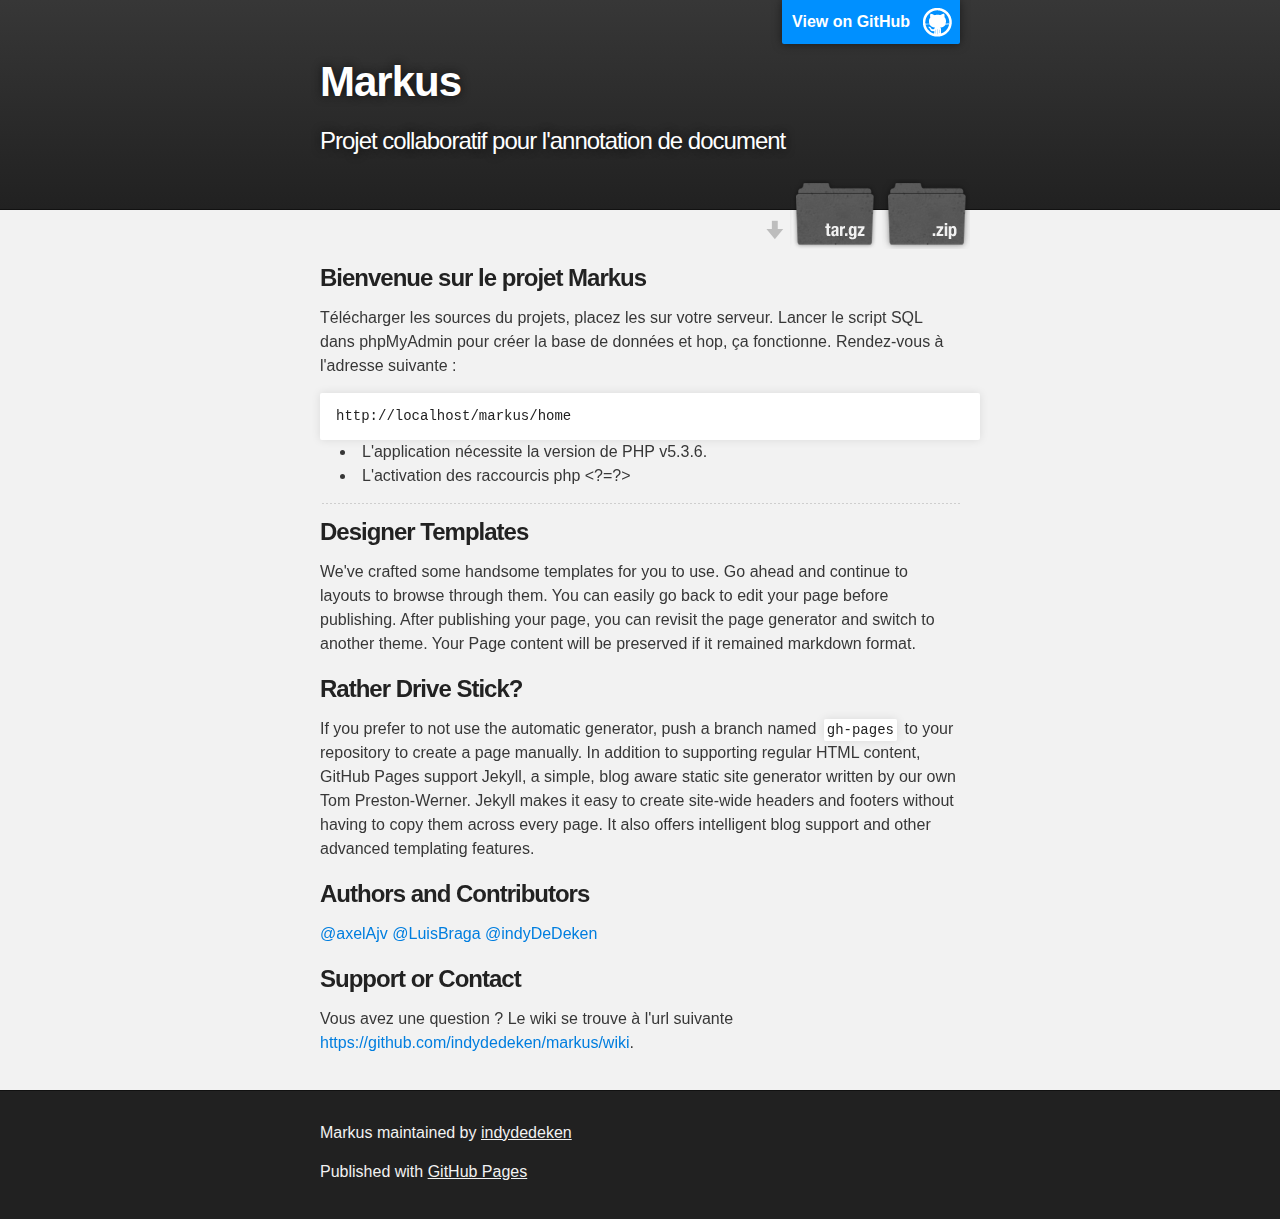
<file: index.html>
<!DOCTYPE html>
<html>

  <head>
    <meta charset='utf-8' />
    <meta http-equiv="X-UA-Compatible" content="chrome=1" />
    <meta name="description" content="Markus : Projet collaboratif pour l&#39;annotation de document" />

    <link rel="stylesheet" type="text/css" media="screen" href="stylesheets/stylesheet.css">

    <title>Markus</title>
  </head>

  <body>

    <!-- HEADER -->
    <div id="header_wrap" class="outer">
        <header class="inner">
          <a id="forkme_banner" href="https://github.com/indydedeken/markus">View on GitHub</a>

          <h1 id="project_title">Markus</h1>
          <h2 id="project_tagline">Projet collaboratif pour l&#39;annotation de document</h2>

            <section id="downloads">
              <a class="zip_download_link" href="https://github.com/indydedeken/markus/zipball/master">Download this project as a .zip file</a>
              <a class="tar_download_link" href="https://github.com/indydedeken/markus/tarball/master">Download this project as a tar.gz file</a>
            </section>
        </header>
    </div>

    <!-- MAIN CONTENT -->
    <div id="main_content_wrap" class="outer">
      <section id="main_content" class="inner">
        <h3>
<a name="bienvenue-sur-le-projet-markus" class="anchor" href="#bienvenue-sur-le-projet-markus"><span class="octicon octicon-link"></span></a>Bienvenue sur le projet Markus</h3>

<p>Télécharger les sources du projets, placez les sur votre serveur. Lancer le script SQL dans phpMyAdmin pour créer la base de données et hop, ça fonctionne. Rendez-vous à l'adresse suivante :</p>

<pre><code>http://localhost/markus/home
</code></pre>

<ul>
<li>L'application nécessite la version de PHP v5.3.6. </li>
<li>L'activation des raccourcis php &lt;?=?&gt;</li>
</ul><hr><h3>
<a name="designer-templates" class="anchor" href="#designer-templates"><span class="octicon octicon-link"></span></a>Designer Templates</h3>

<p>We've crafted some handsome templates for you to use. Go ahead and continue to layouts to browse through them. You can easily go back to edit your page before publishing. After publishing your page, you can revisit the page generator and switch to another theme. Your Page content will be preserved if it remained markdown format.</p>

<h3>
<a name="rather-drive-stick" class="anchor" href="#rather-drive-stick"><span class="octicon octicon-link"></span></a>Rather Drive Stick?</h3>

<p>If you prefer to not use the automatic generator, push a branch named <code>gh-pages</code> to your repository to create a page manually. In addition to supporting regular HTML content, GitHub Pages support Jekyll, a simple, blog aware static site generator written by our own Tom Preston-Werner. Jekyll makes it easy to create site-wide headers and footers without having to copy them across every page. It also offers intelligent blog support and other advanced templating features.</p>

<h3>
<a name="authors-and-contributors" class="anchor" href="#authors-and-contributors"><span class="octicon octicon-link"></span></a>Authors and Contributors</h3>

<p><a href="https://github.com/axelAjv" class="user-mention">@axelAjv</a> 
<a href="https://github.com/LuisBraga" class="user-mention">@LuisBraga</a> 
<a href="https://github.com/indyDeDeken" class="user-mention">@indyDeDeken</a> </p>

<h3>
<a name="support-or-contact" class="anchor" href="#support-or-contact"><span class="octicon octicon-link"></span></a>Support or Contact</h3>

<p>Vous avez une question ? Le wiki se trouve à l'url suivante <a href="https://github.com/indydedeken/markus/wiki">https://github.com/indydedeken/markus/wiki</a>.</p>
      </section>
    </div>

    <!-- FOOTER  -->
    <div id="footer_wrap" class="outer">
      <footer class="inner">
        <p class="copyright">Markus maintained by <a href="https://github.com/indydedeken">indydedeken</a></p>
        <p>Published with <a href="http://pages.github.com">GitHub Pages</a></p>
      </footer>
    </div>

    

  </body>
</html>
</file>
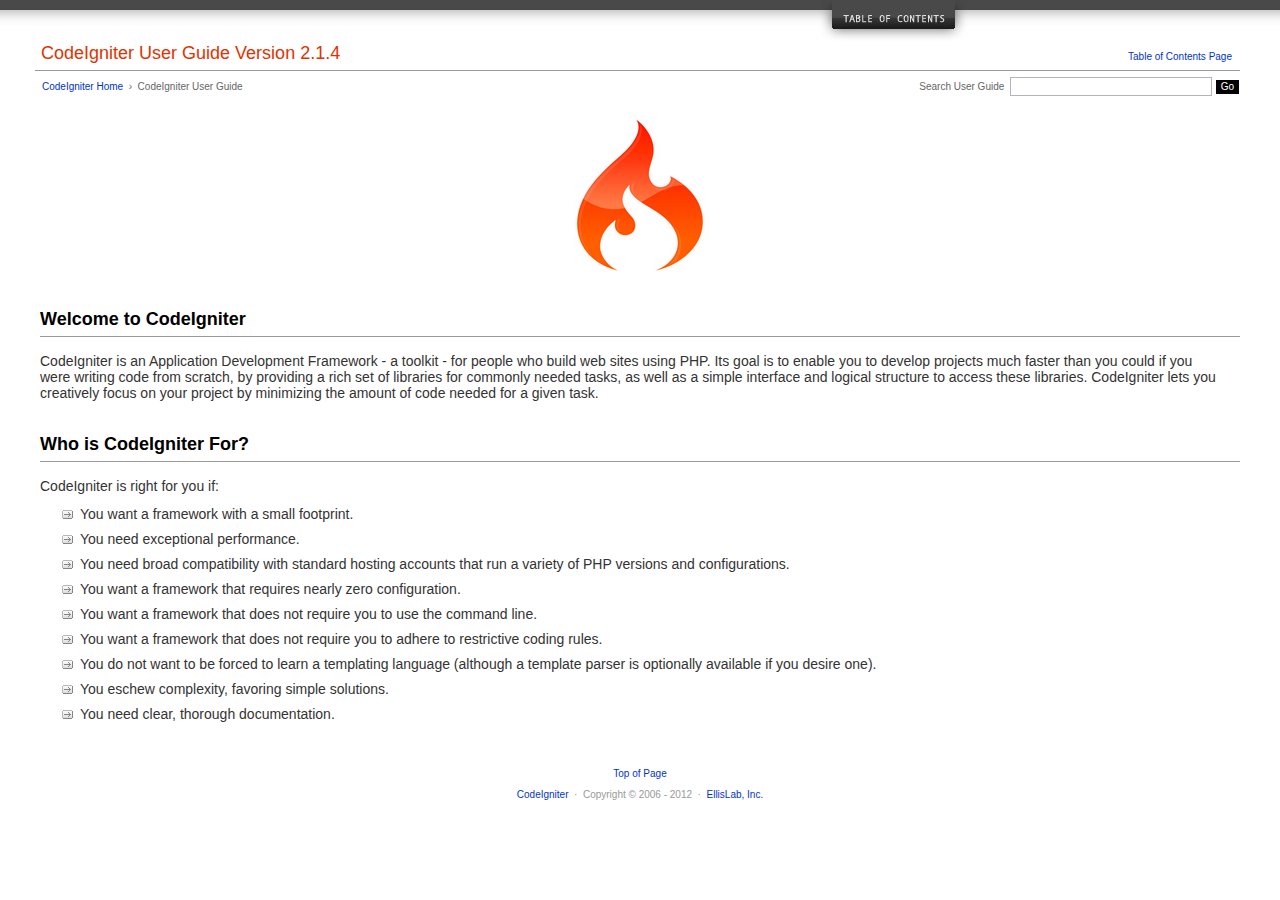
<file: user_guide/index.html>
<!DOCTYPE html PUBLIC "-//W3C//DTD XHTML 1.0 Transitional//EN" "http://www.w3.org/TR/xhtml1/DTD/xhtml1-transitional.dtd">
<html xmlns="http://www.w3.org/1999/xhtml" xml:lang="en" lang="en">
<head>

<meta http-equiv="Content-Type" content="text/html; charset=utf-8" />
<title>Welcome to CodeIgniter : CodeIgniter User Guide</title>

<style type='text/css' media='all'>@import url('userguide.css');</style>
<link rel='stylesheet' type='text/css' media='all' href='userguide.css' />

<script type="text/javascript" src="nav/nav.js"></script>
<script type="text/javascript" src="nav/prototype.lite.js"></script>
<script type="text/javascript" src="nav/moo.fx.js"></script>
<script type="text/javascript" src="nav/user_guide_menu.js"></script>

<meta http-equiv='expires' content='-1' />
<meta http-equiv= 'pragma' content='no-cache' />
<meta name='robots' content='all' />
<meta name='author' content='ExpressionEngine Dev Team' />
<meta name='description' content='CodeIgniter User Guide' />

</head>
<body>

<!-- START NAVIGATION -->
<div id="nav"><div id="nav_inner"><script type="text/javascript">create_menu('null');</script></div></div>
<div id="nav2"><a name="top"></a><a href="javascript:void(0);" onclick="myHeight.toggle();"><img src="images/nav_toggle_darker.jpg" width="154" height="43" border="0" title="Toggle Table of Contents" alt="Toggle Table of Contents" /></a></div>
<div id="masthead">
<table cellpadding="0" cellspacing="0" border="0" style="width:100%">
<tr>
<td><h1>CodeIgniter User Guide Version 2.1.4</h1></td>
<td id="breadcrumb_right"><a href="toc.html">Table of Contents Page</a></td>
</tr>
</table>
</div>
<!-- END NAVIGATION -->


<table cellpadding="0" cellspacing="0" border="0" style="width:100%">
<tr>
<td id="breadcrumb">
<a href="http://codeigniter.com/">CodeIgniter Home</a> &nbsp;&#8250;&nbsp; CodeIgniter User Guide
</td>
<td id="searchbox"><form method="get" action="http://www.google.com/search"><input type="hidden" name="as_sitesearch" id="as_sitesearch" value="ellislab.com/codeigniter/user-guide/" />Search User Guide&nbsp; <input type="text" class="input" style="width:200px;" name="q" id="q" size="31" maxlength="255" value="" />&nbsp;<input type="submit" class="submit" name="sa" value="Go" /></form></td>
</tr>
</table>



<br clear="all" />

<div class="center"><img src="images/ci_logo_flame.jpg" width="150" height="164" border="0" alt="CodeIgniter" /></div>


<!-- START CONTENT -->
<div id="content">



<h2>Welcome to CodeIgniter</h2>

<p>CodeIgniter is an Application Development Framework - a toolkit - for people who build web sites using PHP.
Its goal is to enable you to develop projects much faster than you could if you were writing code
from scratch, by providing a rich set of libraries for commonly needed tasks, as well as a simple interface and
logical structure to access these libraries. CodeIgniter lets you creatively focus on your project by
minimizing the amount of code needed for a given task.</p>


<h2>Who is CodeIgniter For?</h2>

<p>CodeIgniter is right for you if:</p>

<ul>
<li>You want a framework with a small footprint.</li>
<li>You need exceptional performance.</li>
<li>You need broad compatibility with standard hosting accounts that run a variety of PHP versions and configurations.</li>
<li>You want a framework that requires nearly zero configuration.</li>
<li>You want a framework that does not require you to use the command line.</li>
<li>You want a framework that does not require you to adhere to restrictive coding rules.</li>
<li>You do not want to be forced to learn a templating language (although a template parser is optionally available if you desire one).</li>
<li>You eschew complexity, favoring simple solutions.</li>
<li>You need clear, thorough documentation.</li>
</ul>


</div>
<!-- END CONTENT -->


<div id="footer">
<p><a href="#top">Top of Page</a></p>
<p><a href="http://codeigniter.com">CodeIgniter</a> &nbsp;&middot;&nbsp; Copyright &#169; 2006 - 2012 &nbsp;&middot;&nbsp; <a href="http://ellislab.com/">EllisLab, Inc.</a></p>
</div>



</body>
</html>
</file>
<file: stylesheets/stylesheet.css>
/*******************************************************************************
Slate Theme for GitHub Pages
by Jason Costello, @jsncostello
*******************************************************************************/

@import url(pygment_trac.css);

/*******************************************************************************
MeyerWeb Reset
*******************************************************************************/

html, body, div, span, applet, object, iframe,
h1, h2, h3, h4, h5, h6, p, blockquote, pre,
a, abbr, acronym, address, big, cite, code,
del, dfn, em, img, ins, kbd, q, s, samp,
small, strike, strong, sub, sup, tt, var,
b, u, i, center,
dl, dt, dd, ol, ul, li,
fieldset, form, label, legend,
table, caption, tbody, tfoot, thead, tr, th, td,
article, aside, canvas, details, embed,
figure, figcaption, footer, header, hgroup,
menu, nav, output, ruby, section, summary,
time, mark, audio, video {
  margin: 0;
  padding: 0;
  border: 0;
  font: inherit;
  vertical-align: baseline;
}

/* HTML5 display-role reset for older browsers */
article, aside, details, figcaption, figure,
footer, header, hgroup, menu, nav, section {
  display: block;
}

ol, ul {
  list-style: none;
}

table {
  border-collapse: collapse;
  border-spacing: 0;
}

/*******************************************************************************
Theme Styles
*******************************************************************************/

body {
  box-sizing: border-box;
  color:#373737;
  background: #212121;
  font-size: 16px;
  font-family: 'Myriad Pro', Calibri, Helvetica, Arial, sans-serif;
  line-height: 1.5;
  -webkit-font-smoothing: antialiased;
}

h1, h2, h3, h4, h5, h6 {
  margin: 10px 0;
  font-weight: 700;
  color:#222222;
  font-family: 'Lucida Grande', 'Calibri', Helvetica, Arial, sans-serif;
  letter-spacing: -1px;
}

h1 {
  font-size: 36px;
  font-weight: 700;
}

h2 {
  padding-bottom: 10px;
  font-size: 32px;
  background: url('../images/bg_hr.png') repeat-x bottom;
}

h3 {
  font-size: 24px;
}

h4 {
  font-size: 21px;
}

h5 {
  font-size: 18px;
}

h6 {
  font-size: 16px;
}

p {
  margin: 10px 0 15px 0;
}

footer p {
  color: #f2f2f2;
}

a {
  text-decoration: none;
  color: #007edf;
  text-shadow: none;

  transition: color 0.5s ease;
  transition: text-shadow 0.5s ease;
  -webkit-transition: color 0.5s ease;
  -webkit-transition: text-shadow 0.5s ease;
  -moz-transition: color 0.5s ease;
  -moz-transition: text-shadow 0.5s ease;
  -o-transition: color 0.5s ease;
  -o-transition: text-shadow 0.5s ease;
  -ms-transition: color 0.5s ease;
  -ms-transition: text-shadow 0.5s ease;
}

a:hover, a:focus {text-decoration: underline;}

footer a {
  color: #F2F2F2;
  text-decoration: underline;
}

em {
  font-style: italic;
}

strong {
  font-weight: bold;
}

img {
  position: relative;
  margin: 0 auto;
  max-width: 739px;
  padding: 5px;
  margin: 10px 0 10px 0;
  border: 1px solid #ebebeb;

  box-shadow: 0 0 5px #ebebeb;
  -webkit-box-shadow: 0 0 5px #ebebeb;
  -moz-box-shadow: 0 0 5px #ebebeb;
  -o-box-shadow: 0 0 5px #ebebeb;
  -ms-box-shadow: 0 0 5px #ebebeb;
}

p img {
  display: inline;
  margin: 0;
  padding: 0;
  vertical-align: middle;
  text-align: center;
  border: none;
}

pre, code {
  width: 100%;
  color: #222;
  background-color: #fff;

  font-family: Monaco, "Bitstream Vera Sans Mono", "Lucida Console", Terminal, monospace;
  font-size: 14px;

  border-radius: 2px;
  -moz-border-radius: 2px;
  -webkit-border-radius: 2px;
}

pre {
  width: 100%;
  padding: 10px;
  box-shadow: 0 0 10px rgba(0,0,0,.1);
  overflow: auto;
}

code {
  padding: 3px;
  margin: 0 3px;
  box-shadow: 0 0 10px rgba(0,0,0,.1);
}

pre code {
  display: block;
  box-shadow: none;
}

blockquote {
  color: #666;
  margin-bottom: 20px;
  padding: 0 0 0 20px;
  border-left: 3px solid #bbb;
}


ul, ol, dl {
  margin-bottom: 15px
}

ul {
  list-style: inside;
  padding-left: 20px;
}

ol {
  list-style: decimal inside;
  padding-left: 20px;
}

dl dt {
  font-weight: bold;
}

dl dd {
  padding-left: 20px;
  font-style: italic;
}

dl p {
  padding-left: 20px;
  font-style: italic;
}

hr {
  height: 1px;
  margin-bottom: 5px;
  border: none;
  background: url('../images/bg_hr.png') repeat-x center;
}

table {
  border: 1px solid #373737;
  margin-bottom: 20px;
  text-align: left;
 }

th {
  font-family: 'Lucida Grande', 'Helvetica Neue', Helvetica, Arial, sans-serif;
  padding: 10px;
  background: #373737;
  color: #fff;
 }

td {
  padding: 10px;
  border: 1px solid #373737;
 }

form {
  background: #f2f2f2;
  padding: 20px;
}

/*******************************************************************************
Full-Width Styles
*******************************************************************************/

.outer {
  width: 100%;
}

.inner {
  position: relative;
  max-width: 640px;
  padding: 20px 10px;
  margin: 0 auto;
}

#forkme_banner {
  display: block;
  position: absolute;
  top:0;
  right: 10px;
  z-index: 10;
  padding: 10px 50px 10px 10px;
  color: #fff;
  background: url('../images/blacktocat.png') #0090ff no-repeat 95% 50%;
  font-weight: 700;
  box-shadow: 0 0 10px rgba(0,0,0,.5);
  border-bottom-left-radius: 2px;
  border-bottom-right-radius: 2px;
}

#header_wrap {
  background: #212121;
  background: -moz-linear-gradient(top, #373737, #212121);
  background: -webkit-linear-gradient(top, #373737, #212121);
  background: -ms-linear-gradient(top, #373737, #212121);
  background: -o-linear-gradient(top, #373737, #212121);
  background: linear-gradient(top, #373737, #212121);
}

#header_wrap .inner {
  padding: 50px 10px 30px 10px;
}

#project_title {
  margin: 0;
  color: #fff;
  font-size: 42px;
  font-weight: 700;
  text-shadow: #111 0px 0px 10px;
}

#project_tagline {
  color: #fff;
  font-size: 24px;
  font-weight: 300;
  background: none;
  text-shadow: #111 0px 0px 10px;
}

#downloads {
  position: absolute;
  width: 210px;
  z-index: 10;
  bottom: -40px;
  right: 0;
  height: 70px;
  background: url('../images/icon_download.png') no-repeat 0% 90%;
}

.zip_download_link {
  display: block;
  float: right;
  width: 90px;
  height:70px;
  text-indent: -5000px;
  overflow: hidden;
  background: url(../images/sprite_download.png) no-repeat bottom left;
}

.tar_download_link {
  display: block;
  float: right;
  width: 90px;
  height:70px;
  text-indent: -5000px;
  overflow: hidden;
  background: url(../images/sprite_download.png) no-repeat bottom right;
  margin-left: 10px;
}

.zip_download_link:hover {
  background: url(../images/sprite_download.png) no-repeat top left;
}

.tar_download_link:hover {
  background: url(../images/sprite_download.png) no-repeat top right;
}

#main_content_wrap {
  background: #f2f2f2;
  border-top: 1px solid #111;
  border-bottom: 1px solid #111;
}

#main_content {
  padding-top: 40px;
}

#footer_wrap {
  background: #212121;
}



/*******************************************************************************
Small Device Styles
*******************************************************************************/

@media screen and (max-width: 480px) {
  body {
    font-size:14px;
  }

  #downloads {
    display: none;
  }

  .inner {
    min-width: 320px;
    max-width: 480px;
  }

  #project_title {
  font-size: 32px;
  }

  h1 {
    font-size: 28px;
  }

  h2 {
    font-size: 24px;
  }

  h3 {
    font-size: 21px;
  }

  h4 {
    font-size: 18px;
  }

  h5 {
    font-size: 14px;
  }

  h6 {
    font-size: 12px;
  }

  code, pre {
    min-width: 320px;
    max-width: 480px;
    font-size: 11px;
  }

}
</file>
<file: user_guide/userguide.css>
body {
 margin: 0;
 padding: 0;
 font-family: Lucida Grande, Verdana, Geneva, Sans-serif;
 font-size: 14px;
 color: #333;
 background-color: #fff;
}

a {
 color: #0134c5;
 background-color: transparent;
 text-decoration: none;
 font-weight: normal;
 outline-style: none;
}
a:visited {
 color: #0134c5;
 background-color: transparent;
 text-decoration: none;
 outline-style: none;
}
a:hover {
 color: #000;
 text-decoration: none;
 background-color: transparent;
 outline-style: none;
}

#breadcrumb {
 float: left;
 background-color: transparent;
 margin: 10px 0 0 42px;
 padding: 0;
 font-size: 10px;
 color: #666;
}
#breadcrumb_right {
 float: right;
 width: 175px;
 background-color: transparent;
 padding: 8px 8px 3px 0;
 text-align: right;
 font-size: 10px;
 color: #666;
}
#nav {
 background-color: #494949;
 margin: 0;
 padding: 0;
}
#nav2 {
 background: #fff url(images/nav_bg_darker.jpg) repeat-x left top;
 padding: 0 310px 0 0;
 margin: 0;
 text-align: right;
}
#nav_inner {
 background-color: transparent;
 padding: 8px 12px 0 20px;
 margin: 0;
 font-family: Lucida Grande, Verdana, Geneva, Sans-serif;
 font-size: 11px;
}

#nav_inner h3 {
 font-size: 12px;
 color: #fff;
 margin: 0;
 padding: 0;
}

#nav_inner .td_sep {
 background: transparent url(images/nav_separator_darker.jpg) repeat-y left top;
 width: 25%;
 padding: 0 0 0 20px;
}
#nav_inner .td {
 width: 25%;
}
#nav_inner p {
 color: #eee;
 background-color: transparent;
 padding:0;
 margin: 0 0 10px 0;
}
#nav_inner ul {
 list-style-image: url(images/arrow.gif);
 padding: 0 0 0 18px;
 margin: 8px 0 12px 0;
}
#nav_inner li {
 padding: 0;
 margin: 0 0 4px 0;
}

#nav_inner a {
 color: #eee;
 background-color: transparent;
 text-decoration: none;
 font-weight: normal;
 outline-style: none;
}

#nav_inner a:visited {
 color: #eee;
 background-color: transparent;
 text-decoration: none;
 outline-style: none;
}

#nav_inner a:hover {
 color: #ccc;
 text-decoration: none;
 background-color: transparent;
 outline-style: none;
}

#masthead {
 margin: 0 40px 0 35px;
 padding: 0 0 0 6px;
 border-bottom: 1px solid #999;
}

#masthead h1 {
background-color: transparent;
color: #e13300;
font-size: 18px;
font-weight: normal;
margin: 0;
padding: 0 0 6px 0;
}

#searchbox {
 background-color: transparent;
 padding: 6px 40px 0 0;
 text-align: right;
 font-size: 10px;
 color: #666;
}

#img_welcome {
 border-bottom: 1px solid #D0D0D0;
 margin: 0 40px 0 40px;
 padding: 0;
 text-align: center;
}

#content {
 margin: 20px 40px 0 40px;
 padding: 0;
}

#content p {
 margin: 12px 20px 12px 0;
}

#content h1 {
color: #e13300;
border-bottom: 1px solid #666;
background-color: transparent;
font-weight: normal;
font-size: 24px;
margin: 0 0 20px 0;
padding: 3px 0 7px 3px;
}

#content h2 {
 background-color: transparent;
 border-bottom: 1px solid #999;
 color: #000;
 font-size: 18px;
 font-weight: bold;
 margin: 28px 0 16px 0;
 padding: 5px 0 6px 0;
}

#content h3 {
 background-color: transparent;
 color: #333;
 font-size: 16px;
 font-weight: bold;
 margin: 16px 0 15px 0;
 padding: 0 0 0 0;
}

#content h4 {
 background-color: transparent;
 color: #444;
 font-size: 14px;
 font-weight: bold;
 margin: 22px 0 0 0;
 padding: 0 0 0 0;
}

#content img {
 margin: auto;
 padding: 0;
}

#content code {
 font-family: Monaco, Verdana, Sans-serif;
 font-size: 12px;
 background-color: #f9f9f9;
 border: 1px solid #D0D0D0;
 color: #002166;
 display: block;
 margin: 14px 0 14px 0;
 padding: 12px 10px 12px 10px;
}

#content pre {
 font-family: Monaco, Verdana, Sans-serif;
 font-size: 12px;
 background-color: #f9f9f9;
 border: 1px solid #D0D0D0;
 color: #002166;
 display: block;
 margin: 14px 0 14px 0;
 padding: 12px 10px 12px 10px;
}

#content .path {
 background-color: #EBF3EC;
 border: 1px solid #99BC99;
 color: #005702;
 text-align: center;
 margin: 0 0 14px 0;
 padding: 5px 10px 5px 8px;
}

#content dfn {
 font-family: Lucida Grande, Verdana, Geneva, Sans-serif;
 color: #00620C;
 font-weight: bold;
 font-style: normal;
}
#content var {
 font-family: Lucida Grande, Verdana, Geneva, Sans-serif;
 color: #8F5B00;
 font-weight: bold;
 font-style: normal;
}
#content samp {
 font-family: Lucida Grande, Verdana, Geneva, Sans-serif;
 color: #480091;
 font-weight: bold;
 font-style: normal;
}
#content kbd {
 font-family: Lucida Grande, Verdana, Geneva, Sans-serif;
 color: #A70000;
 font-weight: bold;
 font-style: normal;
}

#content ul {
 list-style-image: url(images/arrow.gif);
 margin: 10px 0 12px 0;
}

li.reactor {
 list-style-image: url(images/reactor-bullet.png);
}
#content li {
 margin-bottom: 9px;
}

#content li p {
 margin-left: 0;
 margin-right: 0;
}

#content .tableborder {
 border: 1px solid #999;
}
#content th {
 font-weight: bold;
 text-align: left;
 font-size: 12px;
 background-color: #666;
 color: #fff;
 padding: 4px;
}

#content .td {
 font-weight: normal;
 font-size: 12px;
 padding: 6px;
 background-color: #f3f3f3;
}

#content .tdpackage {
 font-weight: normal;
 font-size: 12px;
}

#content .important {
 background: #FBE6F2;
 border: 1px solid #D893A1;
 color: #333;
 margin: 10px 0 5px 0;
 padding: 10px;
}

#content .important p {
 margin: 6px 0 8px 0;
 padding: 0;
}

#content .important .leftpad {
 margin: 6px 0 8px 0;
 padding-left: 20px;
}

#content .critical {
 background: #FBE6F2;
 border: 1px solid #E68F8F;
 color: #333;
 margin: 10px 0 5px 0;
 padding: 10px;
}

#content .critical p {
 margin: 5px 0 6px 0;
 padding: 0;
}


#footer {
background-color: transparent;
font-size: 10px;
padding: 16px 0 15px 0;
margin: 20px 0 0 0;
text-align: center;
}

#footer p {
 font-size: 10px;
 color: #999;
 text-align: center;
}
#footer address {
 font-style: normal;
}

.center {
 text-align: center;
}

img {
 padding:0;
 border: 0;
 margin: 0;
}

.nopad {
 padding:0;
 border: 0;
 margin: 0;
}


form {
 margin: 0;
 padding: 0;
}

.input {
 font-family: Lucida Grande, Verdana, Geneva, Sans-serif;
 font-size: 11px;
 color: #333;
 border: 1px solid #B3B4BD;
 width: 100%;
 font-size: 11px;
 height: 1.5em;
 padding: 0;
 margin: 0;
}

.textarea {
 font-family: Lucida Grande, Verdana, Geneva, Sans-serif;
 font-size: 14px;
 color: #143270;
 background-color: #f9f9f9;
 border: 1px solid #B3B4BD;
 width: 100%;
 padding: 6px;
 margin: 0;
}

.select {
 background-color: #fff;
 font-size:  11px;
 font-weight: normal;
 color: #333;
 padding: 0;
 margin: 0 0 3px 0;
}

.checkbox {
 background-color: transparent;
 padding: 0;
 border: 0;
}

.submit {
 background-color: #000;
 color: #fff;
 font-weight: normal;
 font-size: 10px;
 border: 1px solid #fff;
 margin: 0;
 padding: 1px 5px 2px 5px;
}
</file>
